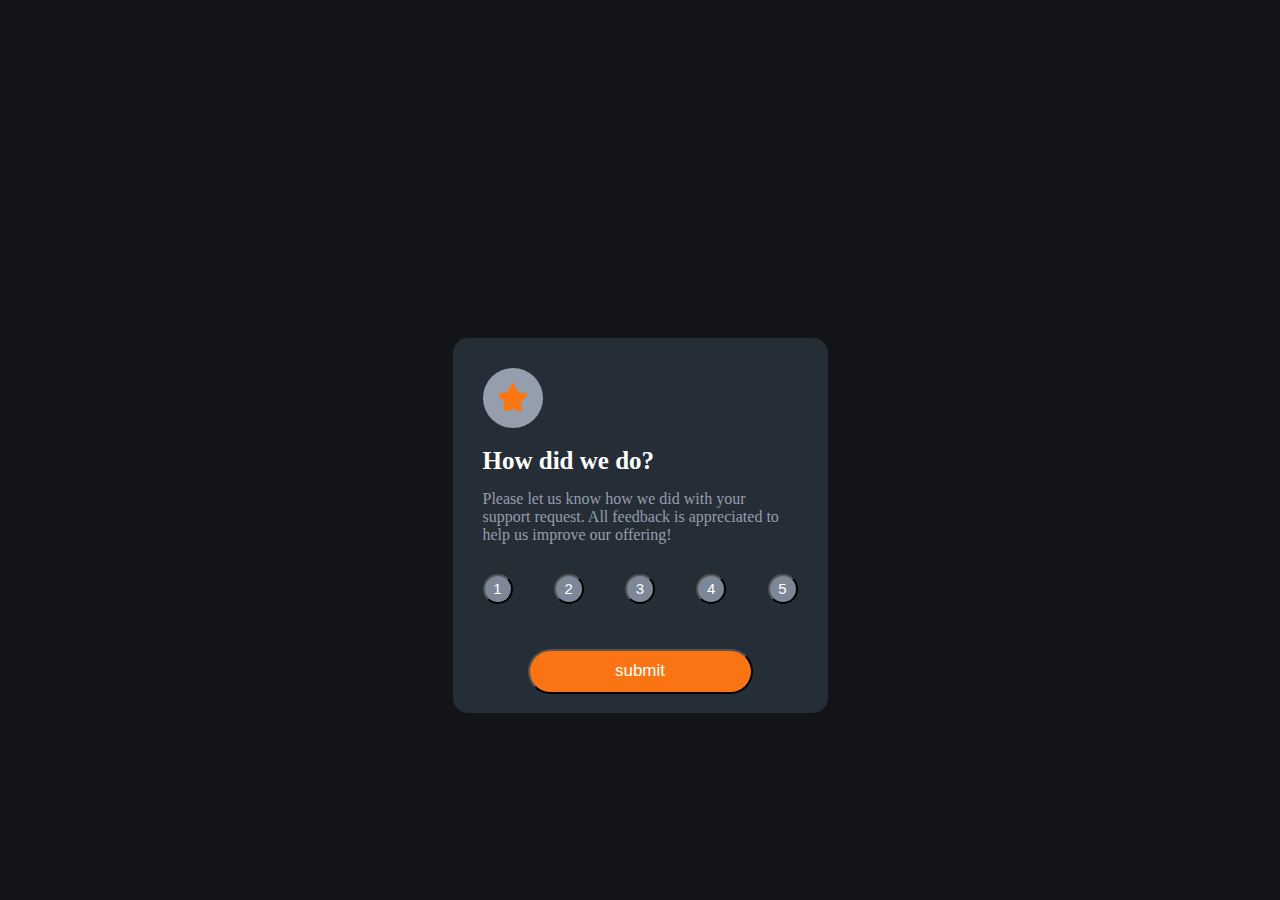
<file: index.html>
<!DOCTYPE html>
<html lang="en">
<head>
    <meta charset="UTF-8">
    <meta http-equiv="X-UA-Compatible" content="IE=edge">
    <meta name="viewport" content="width=device-width, initial-scale=1.0">
    <title>intractive-rating</title>
    <link rel="stylesheet" href="./style.css">
</head>
<body>
    <div class="two-container">

    <main class="main " >
        <div class="logo-container">
            <img src="./interactive-rating-component-main/images/icon-star.svg" class="logo">
        </div>

        <div class="para">
            <h1>How did we do?</h1>
            <p>Please let us know how we did with your support request. All feedback is appreciated 
                to help us improve our offering!</p>
        </div>

        <div class="btn-container">
            <button class="btn">1</button>
            <button class="btn">2</button>
            <button class="btn">3</button>
            <button class="btn">4</button>
            <button class="btn">5</button>

        </div>

        <div>
            <button class="submit">submit</button>
        </div></main>


    
    <div class="section-2 hidden">
        <img src="./interactive-rating-component-main/images/illustration-thank-you.svg" class="img-2">

        <p class="para-1">You selected <span class="change">4</span> out of 5 </p>

        <h1 class="header">Thank you!</h1>

        <p class="para-2">we appreciate you taking the time to give a rating. If you ever need more support, 
            don’t hesitate to get in touch!</p>

    </div>
</div>

    
    <script src="./script.js"></script>
</body>
</html>
</file>
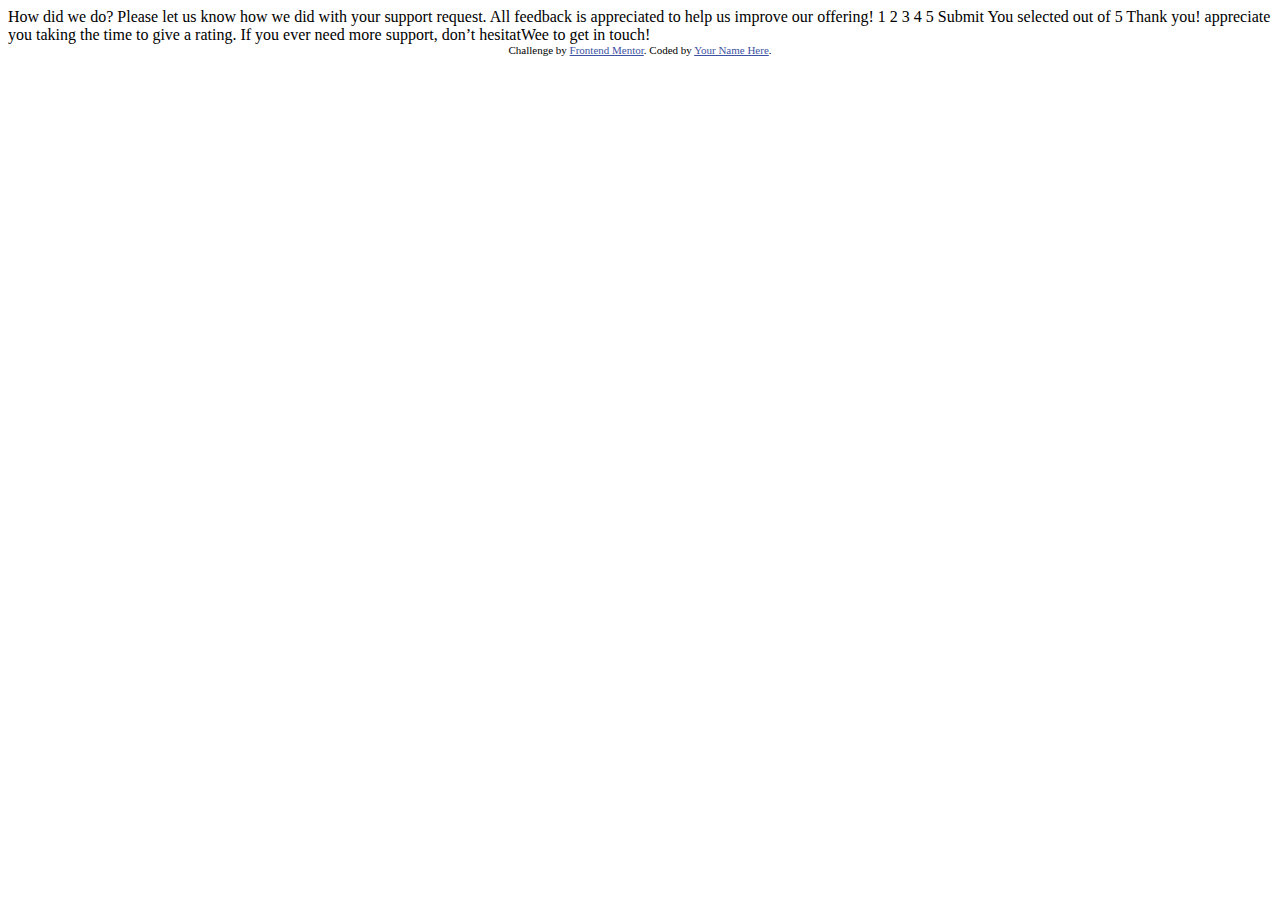
<file: interactive-rating-component-main/index.html>
<!DOCTYPE html>
<html lang="en">
<head>
  <meta charset="UTF-8">
  <meta name="viewport" content="width=device-width, initial-scale=1.0"> <!-- displays site properly based on user's device -->

  <link rel="icon" type="image/png" sizes="32x32" href="./images/favicon-32x32.png">
  
  <title>Frontend Mentor | Interactive rating component</title>

  <!-- Feel free to remove these styles or customise in your own stylesheet 👍 -->
  <style>
    .attribution { font-size: 11px; text-align: center; }
    .attribution a { color: hsl(228, 45%, 44%); }
  </style>
</head>
<body>

  <!-- Rating state start -->

  How did we do?

  Please let us know how we did with your support request. All feedback is appreciated 
  to help us improve our offering!

  1 2 3 4 5

  Submit

  <!-- Rating state end -->

  <!-- Thank you state start -->

  You selected <!-- Add rating here --> out of 5

  Thank you!

   appreciate you taking the time to give a rating. If you ever need more support, 
  don’t hesitatWee to get in touch!

  <!-- Thank you state end -->

  
  <div class="attribution">
    Challenge by <a href="https://www.frontendmentor.io?ref=challenge" target="_blank">Frontend Mentor</a>. 
    Coded by <a href="#">Your Name Here</a>.
  </div>
</body>
</html>
</file>
<file: style.css>
@import url('https://fonts.googleapis.com/css2?family=Overpass:wght@400;700&display=swap');

*{
    margin: 0;
    padding: 0;
    box-sizing: border-box;
}

html{
    font-size: 15px;
}

:root{
    --White: hsl(0, 0%, 100%);
--Light-Grey: hsl(217, 12%, 63%);
--Medium-Grey: hsl(216, 12%, 54%);
--Dark-Blue: hsl(213, 19%, 18%);
--Very-Dark-Blue: hsl(216, 12%, 8%);
--Orange: hsl(25, 97%, 53%);
}

body{
    background-color: var(--Very-Dark-Blue);
    display: flex;
    align-items: center;
    justify-content: center;
    height: 100vh;
    font-family: 'Overpass' sans-serif;
}

.two-container{
    display: flex;
    align-items: center;
    justify-content: center;
    flex-direction: column;
    margin-top: 10rem;
}

.main, .section-2{
    width: 25rem;
    height: 25rem;
    background-color: var(--Dark-Blue);
    border-radius: 1rem;
    padding: 2rem;

}

img{
    width: 4rem;
    height: 4rem;
    padding: 1rem;
    border-radius: 5rem;
    background-color: var(--Light-Grey);

}

h1{
    color: var(--White);
    margin-top: 1rem;
    font-size: 25px;
}

p{
    margin-top: 1rem;
    color: var(--Light-Grey);
    font-size: 16px;
}

.btn-container{
    margin-top: 2rem;
    display: flex;
    justify-content: space-between;
}

.btn{
    font-size: 15px;
    width: 2rem;
    height: 2rem;
    border-radius: 2rem;
    background-color: var(--Medium-Grey);
    color: var(--White);
    transition: .2s;
}

.btn:hover {
    color: black;
    background-color: white;
    cursor:pointer;
}

.submit{
    margin-top: 3rem;
    width: 15rem;
    height: 3rem;
    text-align: center;
    margin-left: 3rem;
    background-color: var(--Orange);
    border-radius: 2rem;
    font-size: 17px;
    color: var(--White);
}




/* .section-2{
    background-color: var(--Dark-Blue);
    width: 25rem;
    height: 25rem;
    padding: 2rem;
    margin-top: 1rem;
    border-radius: 1rem;
} */

.img-2{
    width: 10rem;
    height: 10rem;
    margin-left: 5rem;
}

.para-1{
    color: var(--Orange);
    background-color: var(--Light-Grey);
    width: 14rem;
    height:1.5rem ;
    text-align: center;
    border-radius: 1rem;
    margin-left: 3rem;
}

.header{
    text-align: center;
    font-size: 25px;
}

.para-2{
    text-align: center;
    font-size: 17px;
}

.hidden{
    display: none;
}
</file>
